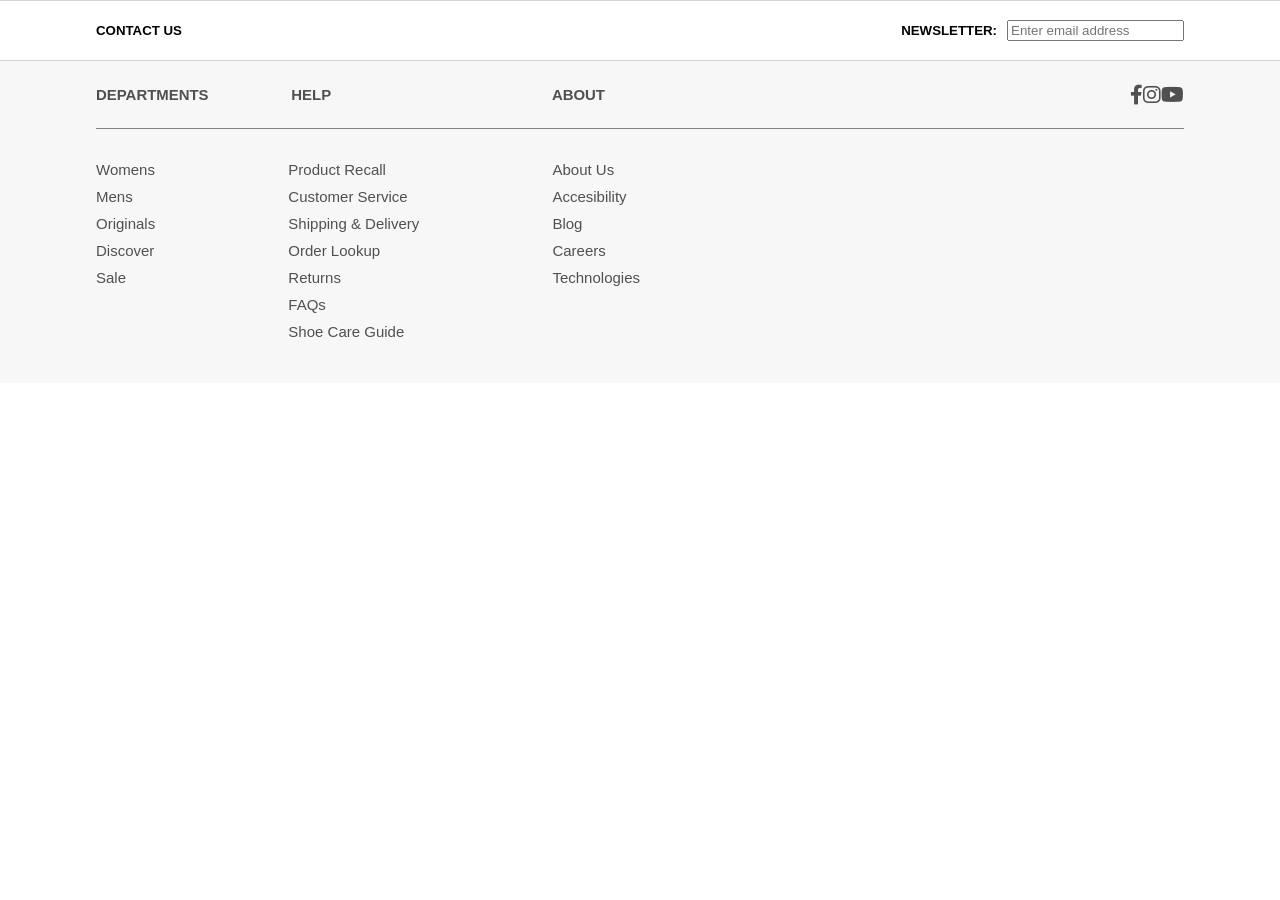
<file: frontend/sub_pages/footer.html>
<!DOCTYPE html>
<html lang="en">
<head>
    <meta charset="UTF-8">
    <meta http-equiv="X-UA-Compatible" content="IE=edge">
    <meta name="viewport" content="width=device-width, initial-scale=1.0">
    <title>Footer</title>
    <link rel="stylesheet" href="../styles/land.css"></link>
    <link rel="stylesheet" href="../css/all.css"></link>
</head>
<body>
    <div class="contacts_sec">
        <div class="contact">
            <h5>CONTACT US</h5>
        </div>
        <div class="newsletter">
            <h5>NEWSLETTER:</h5>
            <input type="email" name="email" placeholder="Enter email address"/>
        </div>
    </div>
    <div class="footer_bg">
        <div class="footer_sec">
            <div class="footer_head">
                <div class="footer_head_left">
                    <h5>DEPARTMENTS</h5>
                    <h5>HELP</h5>
                    <h5 style="margin-left:138px; margin-right:35px">ABOUT</h5>
                </div>
                <div class="footer_head_right">
                    <i class="fa-brands fa-facebook-f"></i>
                    <i class="fa-brands fa-instagram"></i>
                    <i class="fa-brands fa-youtube"></i>
                </div>
            </div>
            <div class="footer_details">
                <div>
                    <p>Womens</p>
                    <p>Mens</p>
                    <p>Originals</p>
                    <p>Discover</p>
                    <p>Sale</p>
                </div>
                <div>
                    <p>Product Recall</p>
                    <p>Customer Service</p>
                    <p>Shipping & Delivery</p>
                    <p>Order Lookup</p>
                    <p>Returns</p>
                    <p>FAQs</p>
                    <p>Shoe Care Guide</p>
                </div>
                <div>
                    <p>About Us</p>
                    <p>Accesibility</p>
                    <p>Blog</p>
                    <p>Careers</p>
                    <p>Technologies</p>
                </div>
            </div>
        </div>
    </div>
</body>
</html>
</file>
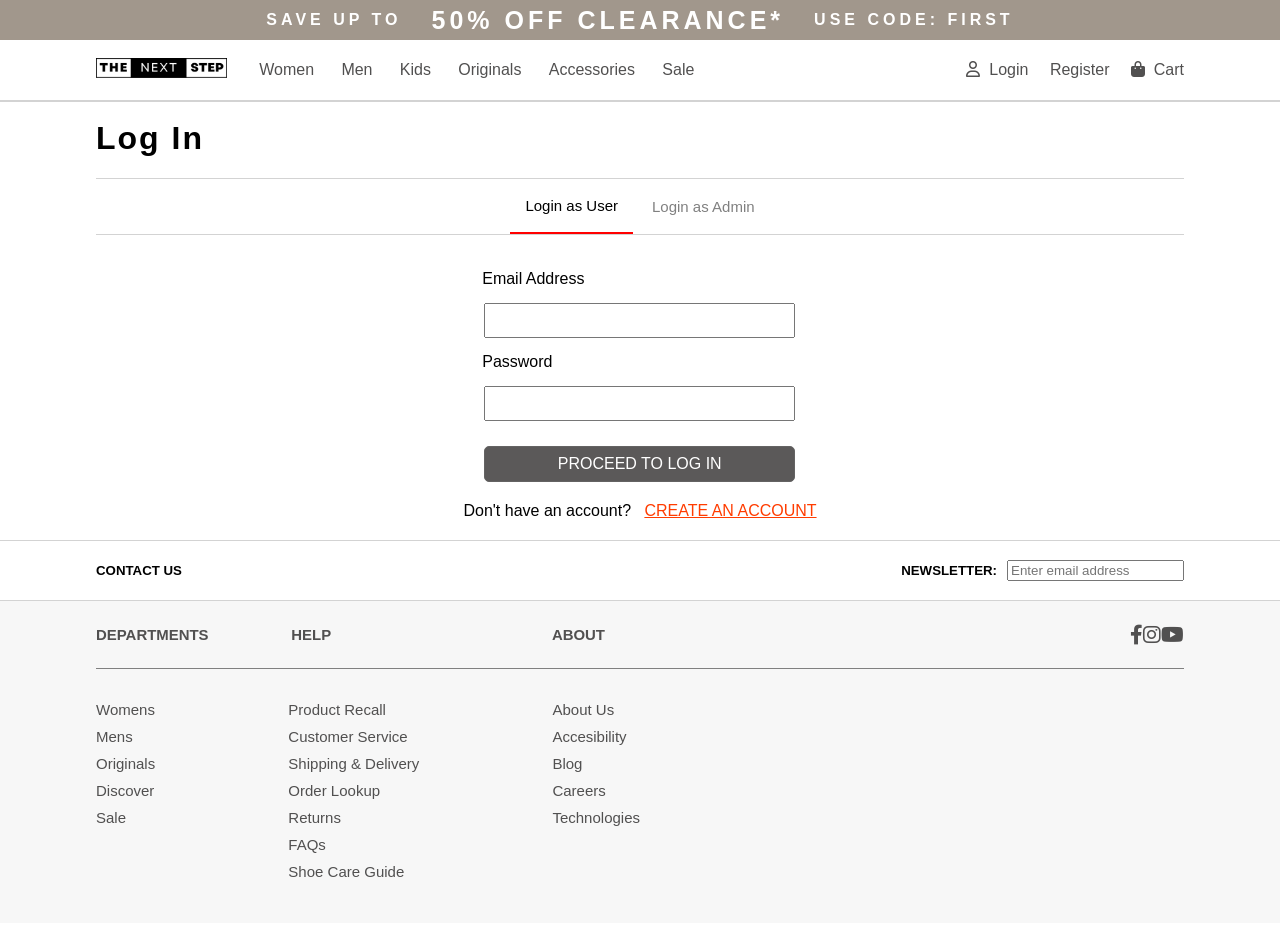
<file: frontend/sub_pages/login.html>
<!DOCTYPE html>
<html lang="en">
<head>
    <meta charset="UTF-8">
    <meta http-equiv="X-UA-Compatible" content="IE=edge">
    <meta name="viewport" content="width=device-width, initial-scale=1.0">
    <title>LOG IN</title>
    <link rel="stylesheet" href="../styles/land.css"></link>
    <link rel="stylesheet" href="../styles/login.css"></link>
    <link rel="stylesheet" href="../css/all.css"></link>
</head>
<body>
    <div class="nav_frame">
        <iframe src="./nav.html" frameborder="0"></iframe>
    </div>
    <div class="login_head">
        <h1>Log In</h1>
    </div>
    <div class="login_opt">
        <div class="default-a click_effect">Login as User</div>
        <div class="default-b">Login as Admin</div>
    </div>
    <div class="login_user">
        <div class="user_login_form">
            <form>
                <label>Email Address</label>
                <input required type="email" name="email" />
                <label>Password</label>
                <input required type="password" name="password" />
                <input type="submit" value="PROCEED TO LOG IN"/>
            </form>
        </div>
    </div>
    <div class="login_admin form_hide">
        <div class="admin_login_form">
            <form>
                <label>Email Address</label>
                <input required type="email" name="email" />
                <label>Password</label>
                <input required type="password" name="password" />
                <input type="submit" value="PROCEED TO LOG IN"/>
            </form>
        </div>
    </div>
    <div class="reg-option">
        <a href="./register.html">Don't have an account?&nbsp; &nbsp;<span id="red">CREATE AN ACCOUNT</span></a>
    </div>
    <div class="footer_frame">
        <iframe src="./footer.html" frameborder="0"></iframe>
    </div>
</body>
</html>
<script src="../functionalities/login.js" ></script>
</file>
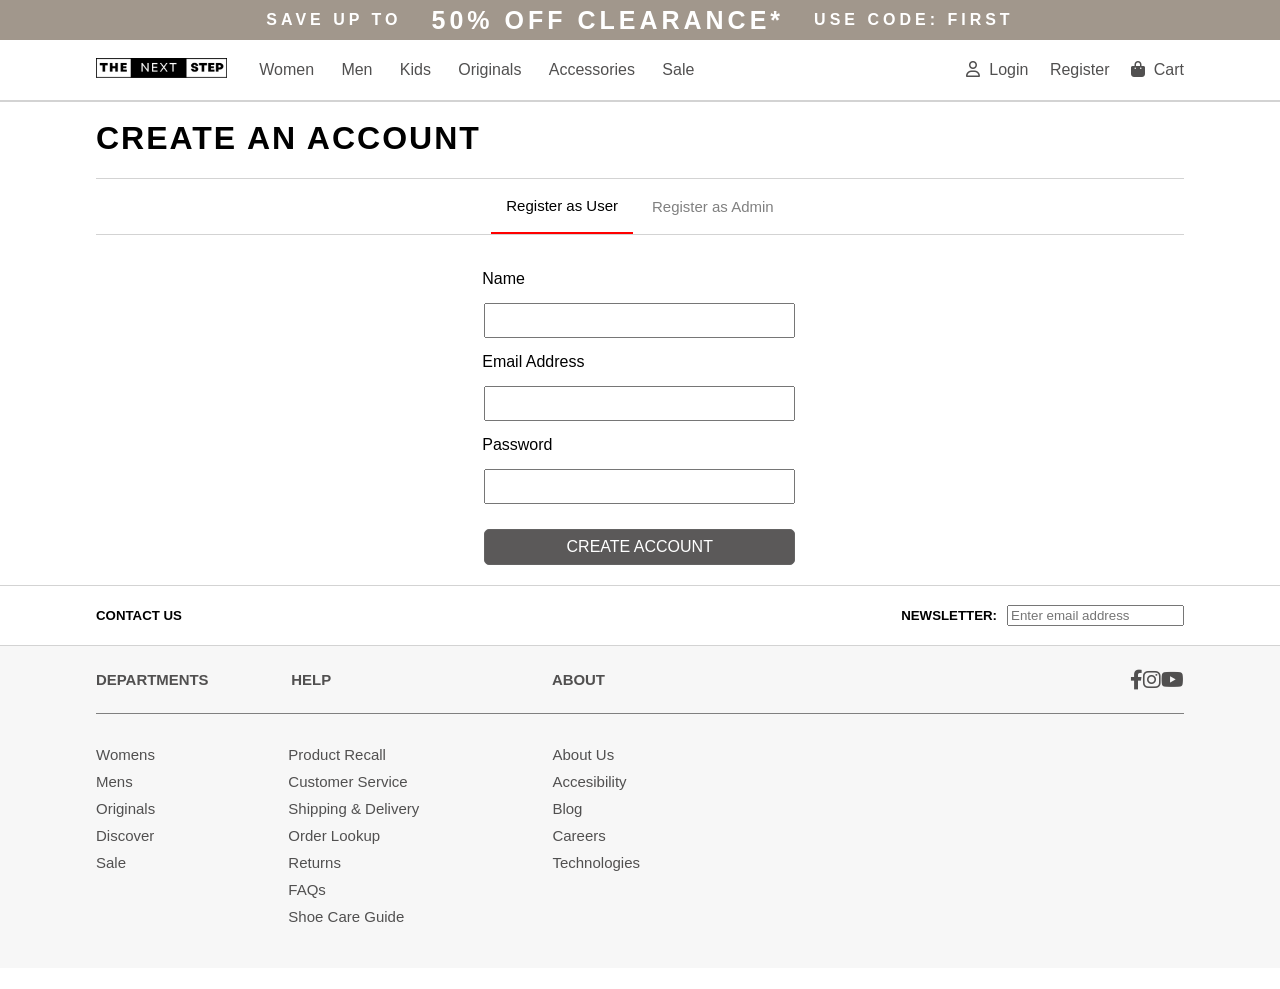
<file: frontend/sub_pages/register.html>
<!DOCTYPE html>
<html lang="en">
<head>
    <meta charset="UTF-8">
    <meta http-equiv="X-UA-Compatible" content="IE=edge">
    <meta name="viewport" content="width=device-width, initial-scale=1.0">
    <title>REGISTER</title>
    <link rel="stylesheet" href="../styles/land.css"></link>
    <link rel="stylesheet" href="../styles/reg.css"></link>
    <link rel="stylesheet" href="../css/all.css"></link>
</head>
<body>
    <div class="nav_frame">
        <iframe src="./nav.html" frameborder="0"></iframe>
    </div>
    <div class="reg_head">
        <h1>CREATE AN ACCOUNT</h1>
    </div>
    <div class="reg_opt">
        <div class="default-a click_effect">Register as User</div>
        <div class="default-b">Register as Admin</div>
    </div>
    <div class="reg_user">
        <div class="user_reg_form">
            <form>
                <label>Name</label>
                <input required type="text" name="name" />
                <label>Email Address</label>
                <input required type="email" name="email" />
                <label>Password</label>
                <input required type="password" name="password" />
                <input type="submit" value="CREATE ACCOUNT"/>
            </form>
        </div>
    </div>
    <div class="reg_admin form_hide">
        <div class="admin_reg_form">
            <form>
                <label>Name</label>
                <input required type="text" name="name" />
                <label>Email Address</label>
                <input required type="email" name="email" />
                <label>Password</label>
                <input required type="password" name="password" />
                <label>Admin verification Code</label>
                <input required type="number" name="verification" />
                <input type="submit" value="CREATE ACCOUNT"/>
            </form>
        </div>
    </div>
    <div class="footer_frame">
        <iframe src="./footer.html" frameborder="0"></iframe>
    </div>
</body>
</html>
<script src="../functionalities/reg.js" ></script>
</file>
<file: frontend/styles/land.css>
*{
    font-family: sans-serif;
}
body{
    margin:0;
    padding:0;
}

/*  NAVBAR SECTION  */

.nav_offer{
    height:40px;
    letter-spacing: 4px;
    display: flex;
    justify-content: center;
    align-items: center;
    background-color: #a1978c;
    color: white;
    /* background-color: rgb(253, 204, 189); */
}
.nav_offer>h2{
    font-size: 25px;
    margin:0 30px;
}
.nav_menu{
    border-bottom: 2px solid lightgray;
    background-color: white;
    color: grey;
    display: flex;
}
.nav_menu a{
    display: block;
    color:rgb(81, 80, 80);
    text-decoration: none;
}
.nothamb{
    /* border: 1px solid red; */
    height:60px;
    width:85%;
    margin:auto;
    display: flex;
    align-items: center;
    justify-content: space-between;
}
.menu_left{
    /* border:1px solid green; */
    width:40%;
    margin-left:-22%;
    display: flex;
    justify-content: space-between;
    align-items: center;
}
.menu_logo{
    /* border:1px solid black; */
    width:12%;
}
.menu_logo img{
    width:100%;
}
.menu_right{
    /* border:1px solid blue; */
    width:20%;
    display: flex;
    align-items: center;
    justify-content: space-between;
}
.nav_login:hover,.nav_reg:hover{
    cursor: pointer;
}
.nav_frame>iframe{
    position:fixed;
    top:0;
    width:100%;
    height:110px;
    z-index:100;
}

/*  OFFER BANNER SECTION  */

.land_banner{
    margin-top:120px;
}
.land_banner>div{
    width:95%;
    margin: auto;
    position: relative;
    background-color: rgb(253, 204, 189);
}
.land_banner>div>img{
    /* border:1px solid blue; */
    width:100%;
}
.land_offer{
    position: absolute;
    top:50%;
    left:50%;
    transform: translate(-50%, -50%);
    text-align: center;
    /* border:1px solid black; */
    width:50%;
    height:90%;
}
.land_offer>img{
    width:100%;
}
/* .land_offer h1, .land_offer h4, .land_offer p{
    border:1px solid blue;
    margin:20px;
} */
.land_offer_btns{
    /* border:1px solid red; */
    width:50%;
    margin: 20px auto;
    display: flex;
    justify-content: space-between;
}
.land_offer_btns>button{
    border:none;
    color: white;
    background-color: black;
    font-size: 15px;
    border-radius: 5px;
    width:45%;
    padding:10px 20px;
    letter-spacing: 2px;
    transition: background-color 1s;
    transition: color 1s;
}
.land_offer_btns>button:hover{
    cursor: pointer;
    color:black;
    background-color: white;
    border: 1px solid black;
}

/*  WINTER REBOOT SECTION  */

.winter_reboot{
    width:98%;
    margin:30px auto;
    background-color: rgb(247, 247, 247);
}
.winter_reboot_info>h1{
    font-size: 45px;
}
.winter_reboot_img{
    width:100%;
}
.winter_reboot_img>img{
    width:100%;
}
.winter_reboot_info{
    margin: auto;
    padding: 20px 0 50px 0;
    width:40%;
    text-align: center;
}
.winter_reboot_info>p{
    line-height: 25px;
}
.winter_reboot_btns{
    /* border:1px solid red; */
    width:70%;
    margin:auto;
    margin-top:30px;
    display: flex;
    justify-content: space-between;
}
.winter_reboot_btns>button{
    border:1px solid black;
    border-radius: 5px;
    background-color: white;
    padding:5px 20px;
    font-size: 15px;
    letter-spacing: 1px;
    transition: background-color 1s;
    transition: color 1s;       
}
.winter_reboot_btns>button:hover{
    cursor: pointer;
    color:white;
    background-color: black;
}

/*  COMFORT SECTION  */

.comfort_section{
    width:95%;
    padding-bottom: 30px;
    margin:auto;
    display: flex;
    justify-content: space-between;
}
.comfort_section img{
    width:100%;
}
.comfort_left,.comfort_right{
    width:49%;
    text-align: center;
}
.comfort_right_info,.comfort_left_info{
    width:95%;
    margin:auto;
    padding: 20px 0;
}
.comfort_right_info>p,.comfort_left_info>p{
    line-height: 25px;
}

/*  8th STREET SECTION  */

.eight_street_section{
    width:98%;
    margin:auto;
    background-color:#d0c9b9;
    padding-bottom: 40px;
}
.eight_street_section img{
    width:100%;
}
.eight_street_info{ 
    width:40%;
    text-align: center;
    margin: 40px auto;
}
.eight_street_info>h1{
    font-size: 37px;
}
.eight_street_info>p{
    line-height: 25px;
}

/* MENS/WOMENS SECTION  */

.sections{
    width:70%;
    margin: 30px auto;
    display: flex;
    justify-content: space-around;
}
.men_section,.women_section{
    position:relative;
}
.men_section>img,.women_section>img{
    width:100%;
}
.men_text,.women_text{
    position: absolute;
    top:50%;
    left:0;
    background-color: white;
    padding:10px 20px;
    transition: background-color 0.5s;
    transition: color 0.5s;
}
.men_text>a,.women_text>a{
    color: black;
}
.men_text:hover,.women_text:hover{
    background-color: black;
    color:white;
    cursor: pointer;
}
.men_text>a:hover,.women_text>a:hover{
    color: white;
}

/* FOOTER SECTION  */

.contacts_sec{
    border-top:1px solid lightgray;
    border-bottom:1px solid lightgray;
    display: flex;
    align-items: center;
    justify-content: space-around;
}
.contact{
    display: flex;
    width:40%;
    align-items: center;
    /* border:1px solid red; */
    justify-content: left;
}
.contact>p{
    margin:auto 10px;
}
.newsletter{
    display: flex;
    width:30%;
    align-items: center;
    justify-content: right;
    /* border:1px solid red; */
}
.newsletter>h5{
    margin-right:10px;
}
.footer_bg{
    background-color: rgb(247, 247, 247);
    padding-bottom: 30px;
}
.footer_sec{
    color:rgb(81, 80, 80);
    width:85%;
    margin:auto;
}
.footer_head{
    font-size: 18px;
    display:flex;
    justify-content: space-between;
    align-items: center;
    border-bottom: 1px solid grey;
}
.footer_head_left{
    width:50%;
    display:flex;
    align-items: center;
    justify-content: space-between;
}
.footer_head_right{
    width:5%;
    font-size: 20px;
    display: flex;
    justify-content: space-between;
}
.footer_details{
    margin-top:20px;
    width:50%;
    display:flex;
    justify-content: space-between;
}
.footer_details>div>p{
    line-height: 12px;
    font-size: 15px;
}
.footer_frame>iframe{
    width:100%;
    height:auto;
    height:400px;
}

@media all and (min-width:701px) and (max-width:1200px){
    .nav_offer{
        display: flex;
        flex-direction: column;
    }
    .menu_logo{
        width:17%;
    }
    .menu_logo img{
        width:100%;
    }
    .menu_left{
        width:35%;
        margin-left:0%;
    }
    .menu_left a:nth-child(5),.menu_left a:nth-child(6){
        display: none;
    }
    .menu_right{
        width:35%;
        display: flex;
        align-items: center;
        justify-content: space-between;
    }
    .land_offer_btns{
        width:80%;
        margin: 5px auto;
    }
    .land_offer_btns>button{
        font-size: 12px;
        padding:5px 10px;   
    }
    .winter_reboot_btns{
        width:80%;
    }
    .winter_reboot_btns>button{
        width:45%;
        padding:5px 10px;
        font-size: 12px;     
    }
    .footer_frame>iframe{
        height:70px;
    }
    .footer_bg{
        display: none;
    }
}

@media all and (min-width:300px) and (max-width:700px){
    .nav_offer{
        display: flex;
        flex-direction: column;
        justify-content: center;
        align-items: center;
    }
    .nav_offer>h2{
        font-size: 15px;
    }
    .menu_logo{
        width:20%;
    }
    .menu_logo img{
        width:100%;
    }
    .menu_left{
        width:25%;
        margin-left:0%;
        display: flex;
        flex-direction: column;
        font-size: 12px;
    }
    .menu_left a{
        display: block;
        margin:2px auto;
    }
    .menu_left a:nth-child(3),.menu_left a:nth-child(4),.menu_left a:nth-child(5),.menu_left a:nth-child(6){
        display: none;
    }
    .menu_right{
        width:60%;
        font-size: 12px;
        display: flex;
        align-items: center;
        justify-content: space-between;
    }
    .land_offer_btns{
        width:95%;
        margin: 0px auto;
    }
    .land_offer_btns>button{
        font-size: 9px;
        padding:2px 8px;   
    }
    .land_offer>p{
        display: none;
    }
    .winter_reboot_info>h1{
        font-size: 30px;
    }
    .winter_reboot_btns{
        height:100px;
        width:80%;
        display: flex;
        flex-direction: column;
    }
    .winter_reboot_btns>button{
        width:100%;
        padding:5px 10px;
        font-size: 12px;     
    }
    .comfort_section{
        display: flex;
        flex-direction: column;
    }
    .comfort_left,.comfort_right{
        width:100%;
        text-align: center;
    }
    .men_text,.women_text{
        font-size: 12px;
        padding:5px 10px;
    }
    .eight_street_info>h1{
        font-size: 25px;
    }
    .footer_frame>iframe{
        display: none;
    }
}
</file>
<file: frontend/styles/login.css>
.login_head{
    width:85%;
    margin:auto;
    margin-top:120px;
    letter-spacing: 2px;
}
.login_opt{
    width:85%;
    border-top:1px solid lightgrey;
    border-bottom:1px solid lightgrey;
    margin:auto;
    display: flex;
    justify-content: center;
    align-items: center;
    padding:20px auto;
}
.default-a,.default-b{
    padding:18px 15px;
    border:none;
    background-color: white;
    margin:0 2px;
    color: grey;
    font-size: 15px;
}
.default-a:hover,.default-b:hover{
    cursor: pointer;
}
.click_effect{
    border-bottom:2px solid red;
    color:black;
}
.login_user,.login_admin{
    width:90%;
    margin:20px auto;
}
.user_login_form,.admin_login_form{
    width:30%;
    margin: 20px auto;
    display:flex;
    flex-direction: column;
}
.user_login_form label,.admin_login_form label{
    display:inline-block;
    margin-top:15px;
    margin-left:15px;
}
.user_login_form input,.admin_login_form input{
    display:block;
    margin-top:15px;
    margin-left:17px;
    padding: 8px 0;
    width:90%;
    box-sizing: border-box;
}
.user_login_form input[type="submit"],.admin_login_form input[type="submit"] {
    color:white;
    margin-top:25px;
    background-color: rgb(91, 89, 89);
    border:1px solid rgb(100, 99, 99);
    border-radius: 5px;
    font-size: 16px;
}
.form_hide{
    display: none;
}
.reg-option{
    text-align: center;
    margin:20px auto;
}
.reg-option>a{
    text-decoration: none;
    color: black;
}
#red{
    color: rgb(255, 60, 0);
    text-decoration: underline;
}
@media all and (min-width:300px) and (max-width:700px){
    .user_login_form,.admin_login_form{
        width:70%;
    }
}
</file>
<file: frontend/styles/reg.css>
.reg_head{
    width:85%;
    margin:auto;
    margin-top:120px;
    letter-spacing: 2px;
}
.reg_opt{
    width:85%;
    border-top:1px solid lightgrey;
    border-bottom:1px solid lightgrey;
    margin:auto;
    display: flex;
    justify-content: center;
    align-items: center;
    padding:20px auto;
}
.default-a,.default-b{
    padding:18px 15px;
    border:none;
    background-color: white;
    margin:0 2px;
    color: grey;
    font-size: 15px;
}
.default-a:hover,.default-b:hover{
    cursor: pointer;
}
.click_effect{
    border-bottom:2px solid red;
    color:black;
}
.reg_user,.reg_admin{
    width:90%;
    margin:20px auto;
}
.user_reg_form,.admin_reg_form{
    width:30%;
    margin: 20px auto;
    display:flex;
    flex-direction: column;
}
.user_reg_form label,.admin_reg_form label{
    display:inline-block;
    margin-top:15px;
    margin-left:15px;
}
.user_reg_form input,.admin_reg_form input{
    display:block;
    margin-top:15px;
    margin-left:17px;
    padding: 8px 0;
    width:90%;
    box-sizing: border-box;
}
.user_reg_form input[type="submit"],.admin_reg_form input[type="submit"] {
    color:white;
    margin-top:25px;
    background-color: rgb(91, 89, 89);
    border:1px solid rgb(100, 99, 99);
    border-radius: 5px;
    font-size: 16px;
}
.form_hide{
    display: none;
}

@media all and (min-width:300px) and (max-width:700px){
    .user_reg_form,.admin_reg_form{
        width:80%;
    }
    .reg_head{
        text-align: center;
    }
}
</file>
